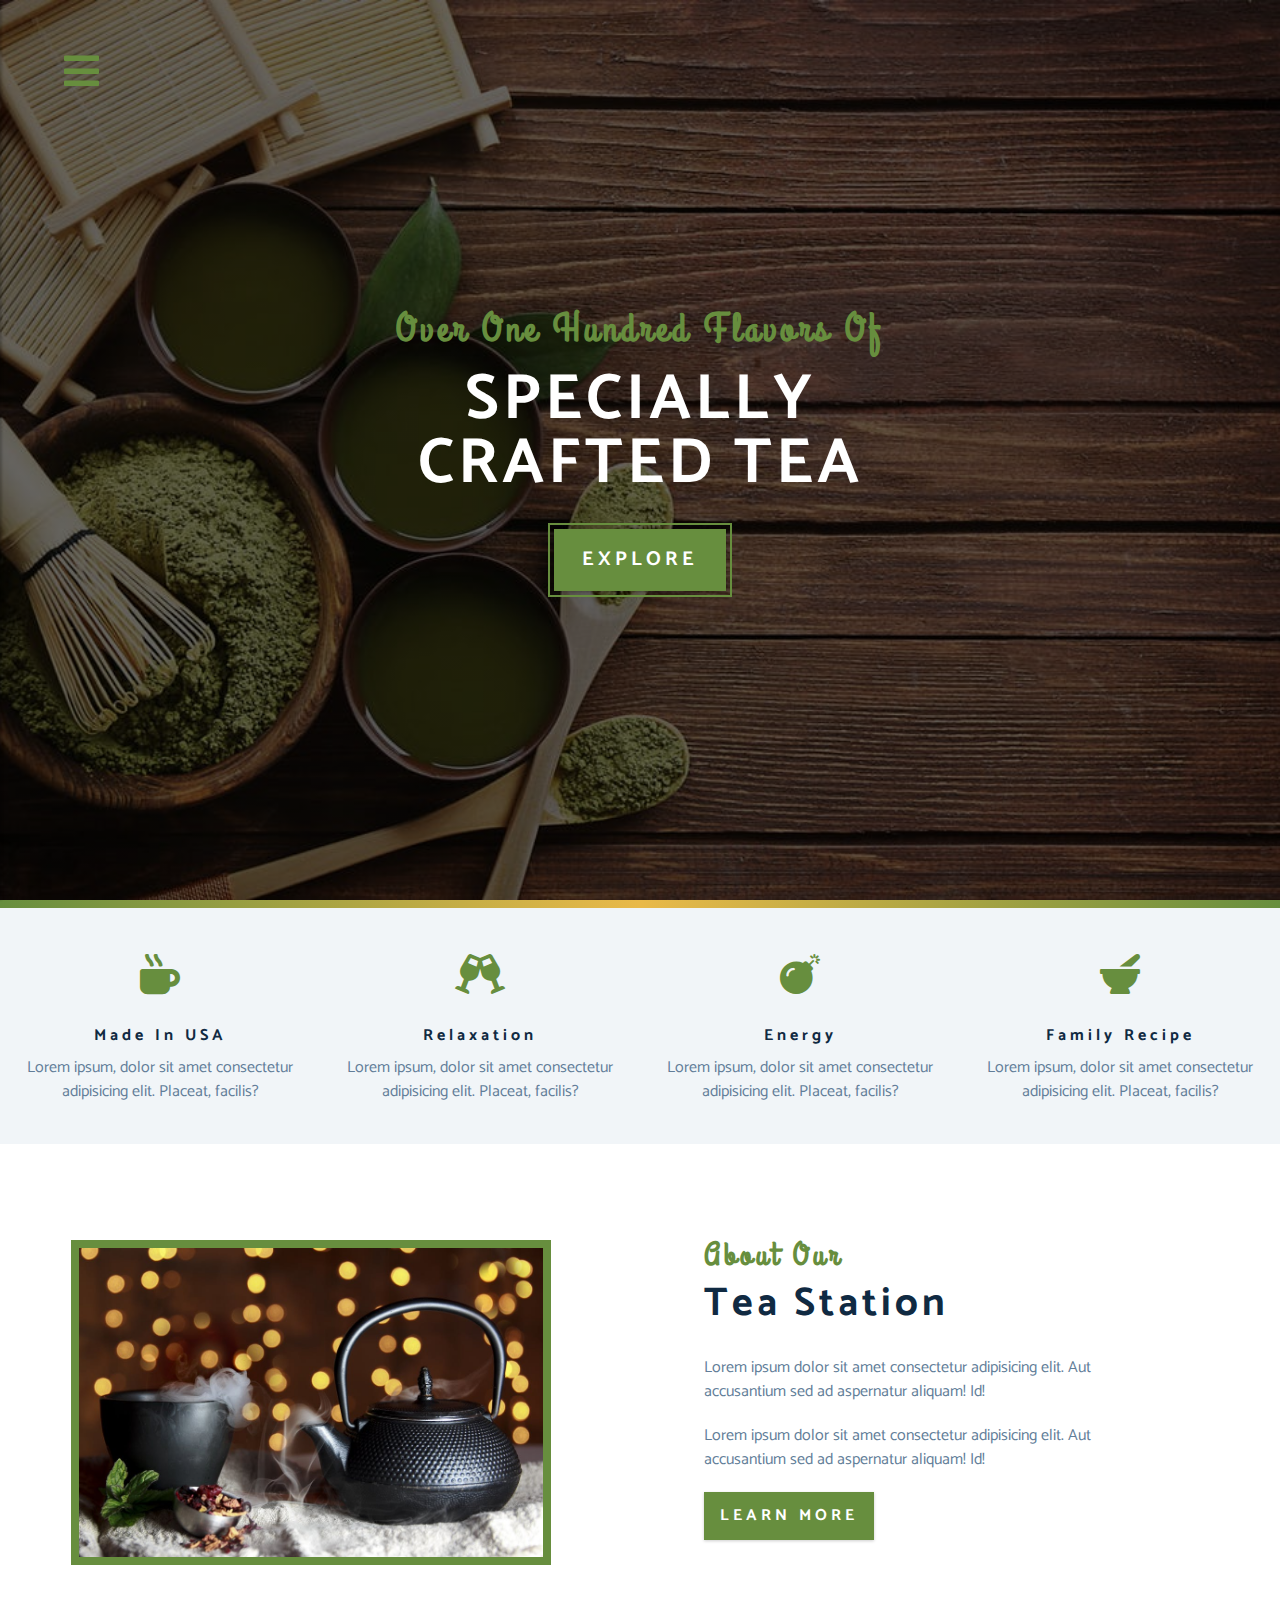
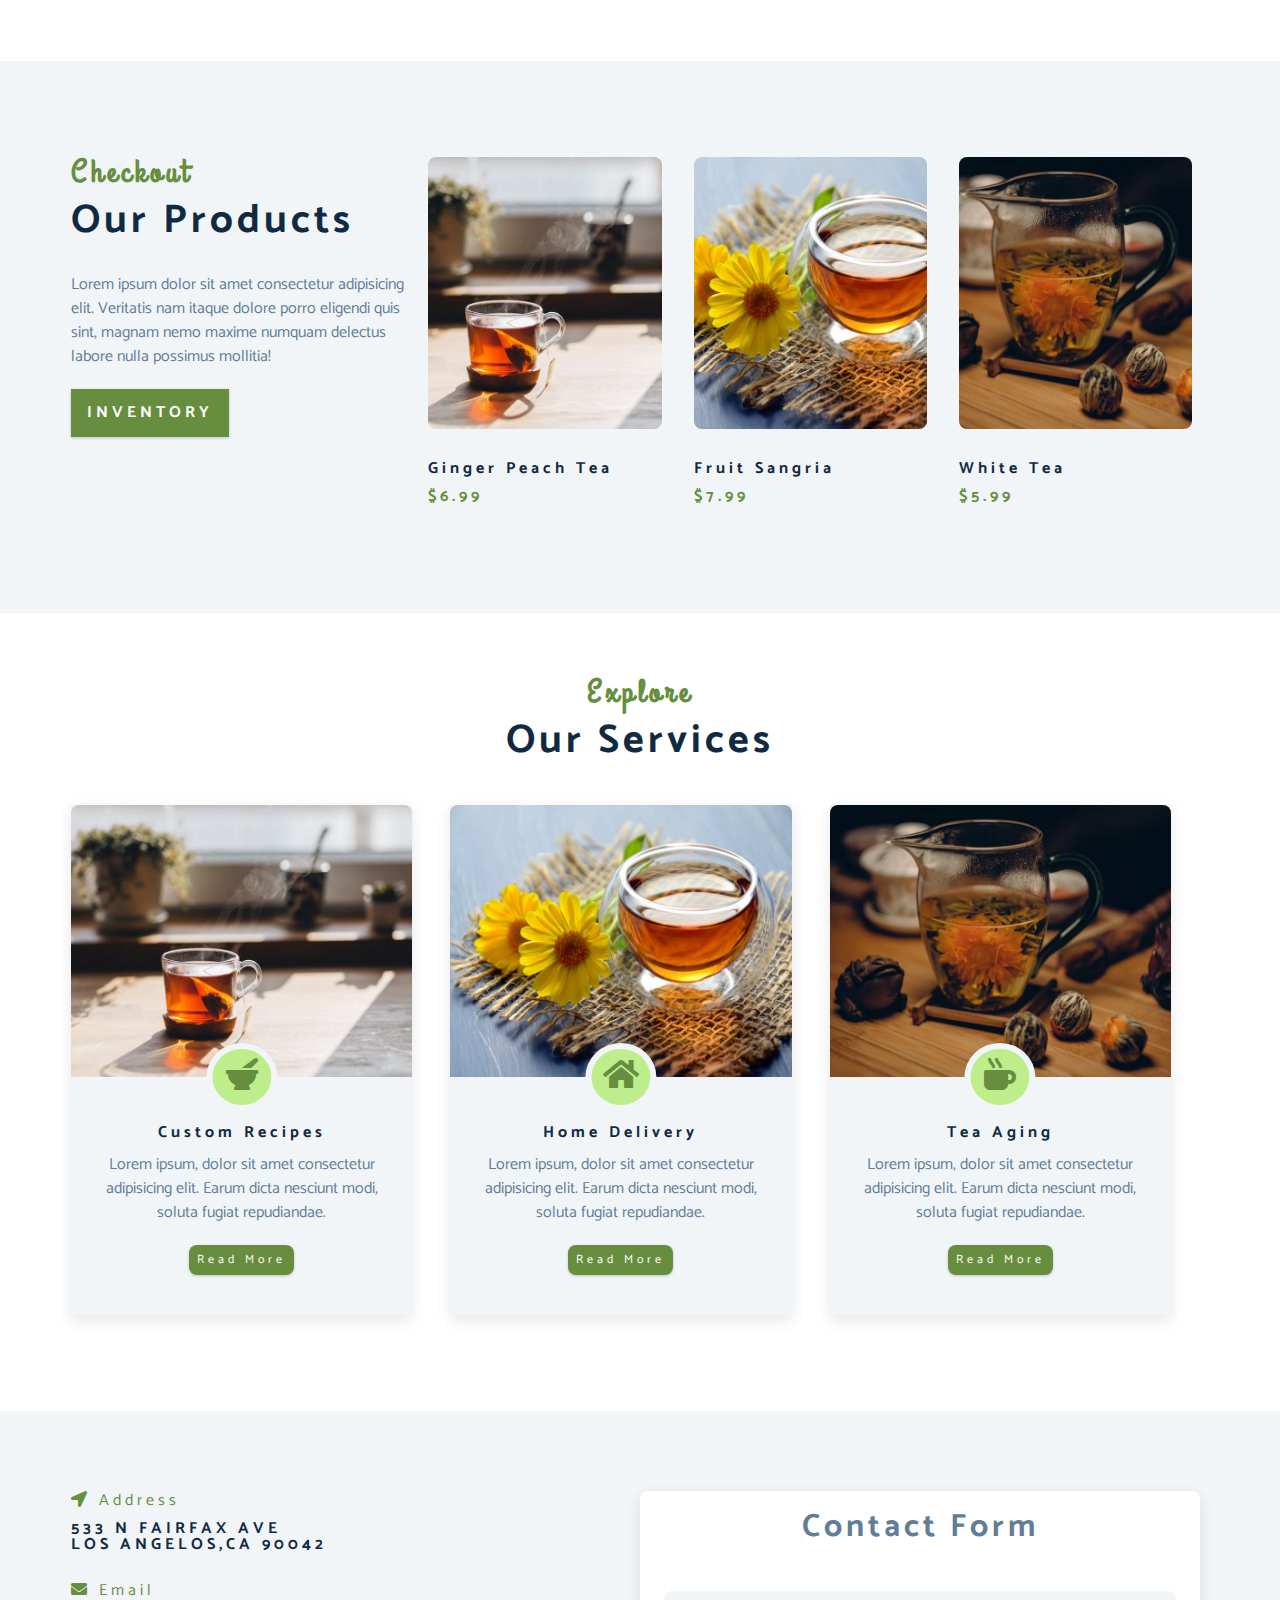
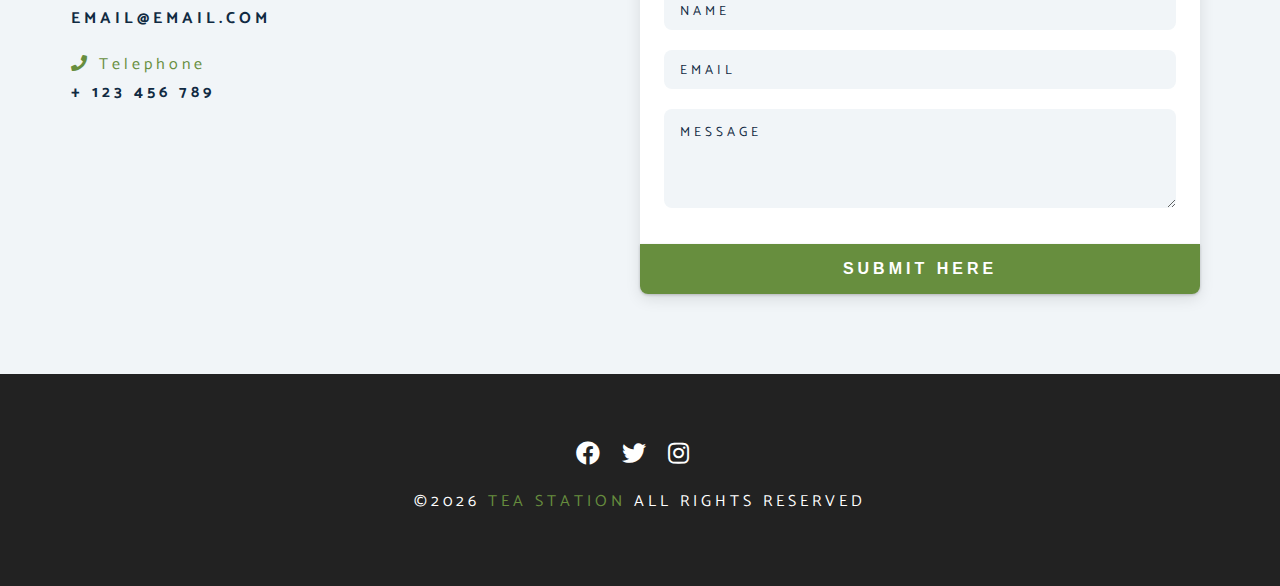
<file: index.html>
<!DOCTYPE html>
<html lang="en">
  <head>
    <meta charset="UTF-8" />
    <meta name="viewport" content="width=device-width, initial-scale=1.0" />
    <meta http-equiv="X-UA-Compatible" content="ie=edge" />
    <title>Tea Station || Home</title>
    <!-- font-awesome -->
    <link
      rel="stylesheet"
      href="./fontawesome-free-5.12.1-web/css/all.min.css"
    />
    <!-- custom css -->
    <link rel="stylesheet" href="./css/styles.css" />
  </head>
  <body>


    <!--  navbar  -->

    <span class="nav-btn" id="nav-btn">
      <i class="fas fa-bars"></i>
    </span>
    <nav class="navbar" id="navbar">
      <div class="navbar-header">
        <span class="nav-close" id="nav-close">
          <i class="fas fa-times"></i>
        </span>
      </div>
      <u class="nav-items">
        <li><a href="index.html" class="nav-link">home</a></li>
        <li><a href="skills.html" class="nav-link">skills</a></li>
        <li><a href="about.html" class="nav-link">about</a></li>
        <li><a href="products.html" class="nav-link">products</a></li>
      </u>
    </nav>

    <!--  end of navbar  -->

    <!---  header  -->
    <header class="header">
      <div class="banner">
        <h2>Over one hundred flavors of</h2>
        <h1> specially <br> crafted tea</h1>
        <a href="skills.html" class="btn banner-btn">
          Explore
        </a>
      </div>
    </header>
    <!--- end of header  -->

    <div class="content-divider"></div>


    <!--   skills section  -->

    <section class="skills clearfix">

      <!--   single skill -->
      <article class="skill">
        <span class="skill-icon">
          <i class="fas fa-mug-hot"></i>
        </span>
        <h4 class="skill-title">
          made in USA
        </h4>
        <p class="skill-text">
          Lorem ipsum, dolor sit amet consectetur adipisicing elit. Placeat, facilis?
        </p>
      </article>
      <!--  end of single skill -->


      <!--   single skill -->
      <article class="skill">
        <span class="skill-icon">
          <i class="fas fa-glass-cheers"></i>
        </span>
        <h4 class="skill-title">
          relaxation
        </h4>
        <p class="skill-text">
          Lorem ipsum, dolor sit amet consectetur adipisicing elit. Placeat, facilis?
        </p>
      </article>
      <!--  end of single skill -->


      <!--   single skill -->
      <article class="skill">
        <span class="skill-icon">
          <i class="fas fa-bomb"></i>
        </span>
        <h4 class="skill-title">
          energy
        </h4>
        <p class="skill-text">
          Lorem ipsum, dolor sit amet consectetur adipisicing elit. Placeat, facilis?
        </p>
      </article>
      <!--  end of single skill -->

      <!--   single skill -->
      <article class="skill">
        <span class="skill-icon">
          <i class="fas fa-mortar-pestle"></i>
        </span>
        <h4 class="skill-title">
          family recipe
        </h4>
        <p class="skill-text">
          Lorem ipsum, dolor sit amet consectetur adipisicing elit. Placeat, facilis?
        </p>
      </article>
      <!--  end of single skill -->

    </section>


    <!--  end of skills section  -->


    <!--  about section  -->

    <section>
      <div class="section-center clearfix">
        <!--  about img  -->
        <article class="about-img">
          <div class="about-picture-container">
            <img src="./images/about-bcg.jpeg" alt="About" class="about-picture">
          </div>
        </article>
        <!--  about info  -->
        <article class="about-info">
          <!--  section title  -->
          <div class="section-title">
            <h3>about our</h3>
            <h2>tea station</h2>
          </div>
          <!--  end of section title  -->
          <p class="about-text">
            Lorem ipsum dolor sit amet consectetur adipisicing elit. Aut accusantium sed ad aspernatur aliquam! Id!
          </p>
          <p class="about-text">
            Lorem ipsum dolor sit amet consectetur adipisicing elit. Aut accusantium sed ad aspernatur aliquam! Id!
          </p>
          <a href="about.html" class="btn">learn more</a>
        </article>

      </div>
    </section>

    <!--  end of about section  -->

    <!--  Products section  -->

    <section class="products">
      <div class="section-center clearfix">

        <!--  product info -->
        <article class="products-info">
          <div class="section-title">
            <h3>checkout</h3>
            <h2>our products</h2>
          </div>
          <p class="product-text">
            Lorem ipsum dolor sit amet consectetur 
            adipisicing elit. Veritatis nam itaque
             dolore porro eligendi quis sint, 
             magnam nemo maxime numquam delectus 
             labore nulla possimus mollitia!
          </p>
          <a href="products.html" class="btn">
            inventory
          </a>
        </article>

        <!--  product inventory  -->

        <article class="products-inventory clearfix">
          <!-- single product -->

          <div class="product">
            <img src="./images/product-1.jpeg" alt="sp1" class="product-img">
            <h4 class="product-title">ginger peach tea</h4>
            <h4 class="product-price">$6.99</h4>
          </div>

          <!--  end of single product -->


          <!-- single product -->

          <div class="product">
            <img src="./images/product-2.jpeg" alt="sp2" class="product-img">
            <h4 class="product-title">fruit sangria</h4>
            <h4 class="product-price">$7.99</h4>
          </div>

          <!--  end of single product -->



          <!-- single product -->

          <div class="product">
            <img src="./images/product-3.jpeg" alt="sp3" class="product-img">
            <h4 class="product-title">white tea</h4>
            <h4 class="product-price">$5.99</h4>
          </div>

          <!--  end of single product -->

        </article>

      </div>
    </section>

    <!--  end of products section  -->


    <!--  Services section  -->

    <section class="services">
      <div class="section-title services-title">
        <h3>explore</h3>
        <h2>our services</h2>
      </div>
      <div class="section-center clearfix">

        <!-- Single Card -->
        <article class="service-card">
          <div class="service-img-container">
            <img src="./images/product-1.jpeg" alt="" class="service-img">
            <span class="service-icon">
              <i class="fas fa-mortar-pestle fa-fw"></i>
            </span>
          </div>
          <div class="service-info">
            <h4>custom recipes</h4>
            <p>Lorem ipsum, dolor sit amet consectetur adipisicing elit. 
              Earum dicta nesciunt modi, soluta fugiat repudiandae.</p>
            <a href="product.html" class="btn service-btn">
              read more
            </a>
          </div>
        </article>
        <!-- end of Single Card -->


         <!-- Single Card -->
         <article class="service-card">
          <div class="service-img-container">
            <img src="./images/product-2.jpeg" alt="" class="service-img">
            <span class="service-icon">
              <i class="fas fa-home fa-fw"></i>
            </span>
          </div>
          <div class="service-info">
            <h4>home delivery</h4>
            <p>Lorem ipsum, dolor sit amet consectetur adipisicing elit. 
              Earum dicta nesciunt modi, soluta fugiat repudiandae.</p>
            <a href="product.html" class="btn service-btn">
              read more
            </a>
          </div>
        </article>
        <!-- end of Single Card -->



         <!-- Single Card -->
         <article class="service-card">
          <div class="service-img-container">
            <img src="./images/product-3.jpeg" alt="" class="service-img">
            <span class="service-icon">
              <i class="fas fa-mug-hot fa-fw"></i>
            </span>
          </div>
          <div class="service-info">
            <h4>tea aging</h4>
            <p>Lorem ipsum, dolor sit amet consectetur adipisicing elit. 
              Earum dicta nesciunt modi, soluta fugiat repudiandae.</p>
            <a href="product.html" class="btn service-btn">
              read more
            </a>
          </div>
        </article>
        <!-- end of Single Card -->

      </div>
    </section>


    <!--  end of Services section  -->


    <!--  contact section  -->

    <section class="contact">
      <div class="section-center clearfix">

        <article class="contact-info">
          <div class="contact-item">
            <h4 class="contact-title">
              <span class="contact-icon">
                <i class="fas fa-location-arrow"></i>
              </span>
              address
            </h4>
            <h4 class="contact-text">
              533 N Fairfax Ave <br/>
              Los Angelos,CA 90042
            </h4>
          </div>

          <div class="contact-item">
            <h4 class="contact-title">
              <span class="contact-icon">
                <i class="fas fa-envelope"></i>
              </span>
              email
            </h4>
            <h4 class="contact-text">
              email@email.com
            </h4>
          </div>


          <div class="contact-item">
            <h4 class="contact-title">
              <span class="contact-icon">
                <i class="fas fa-phone"></i>
              </span>
              telephone
            </h4>
            <h4 class="contact-text">
              + 123 456 789
            </h4>
          </div>

        </article>

        <article class="contact-form">
          <h3>contact form</h3>
          <form>
            <div class="form-group">
              <input type="text" name="name"  placeholder="name" class="form-control"/>
              <input type="email" name="email"  placeholder="email" class="form-control"/>
              <textarea name="message" placeholder="message" class="form-control" rows="5"></textarea>
            </div>
            <button type="submit" class="submit-btn btn">submit here</button>
          </form>
        </article>

      </div>
    </section>

    <!--  end of contact section --> 


    <!--  footer  -->

    <footer class="footer">
      <div class="section-center">
      <div class="social-icons">
        <a href="#" class="social-icon">
          <i class="fab fa-facebook"></i>
        </a>
        <a href="#" class="social-icon">
          <i class="fab fa-twitter"></i>
        </a>
        <a href="#" class="social-icon">
          <i class="fab fa-instagram"></i>
        </a>
      </div>
      <h4 class="footer-text">
        &copy;<span id="date"></span>
        <span class="company">tea station</span>
        all rights reserved
      </h4>
    </div>
    </footer>

    <!-- end of  footer  -->


    <script src="app.js"></script>
  </body>
</html>
</file>
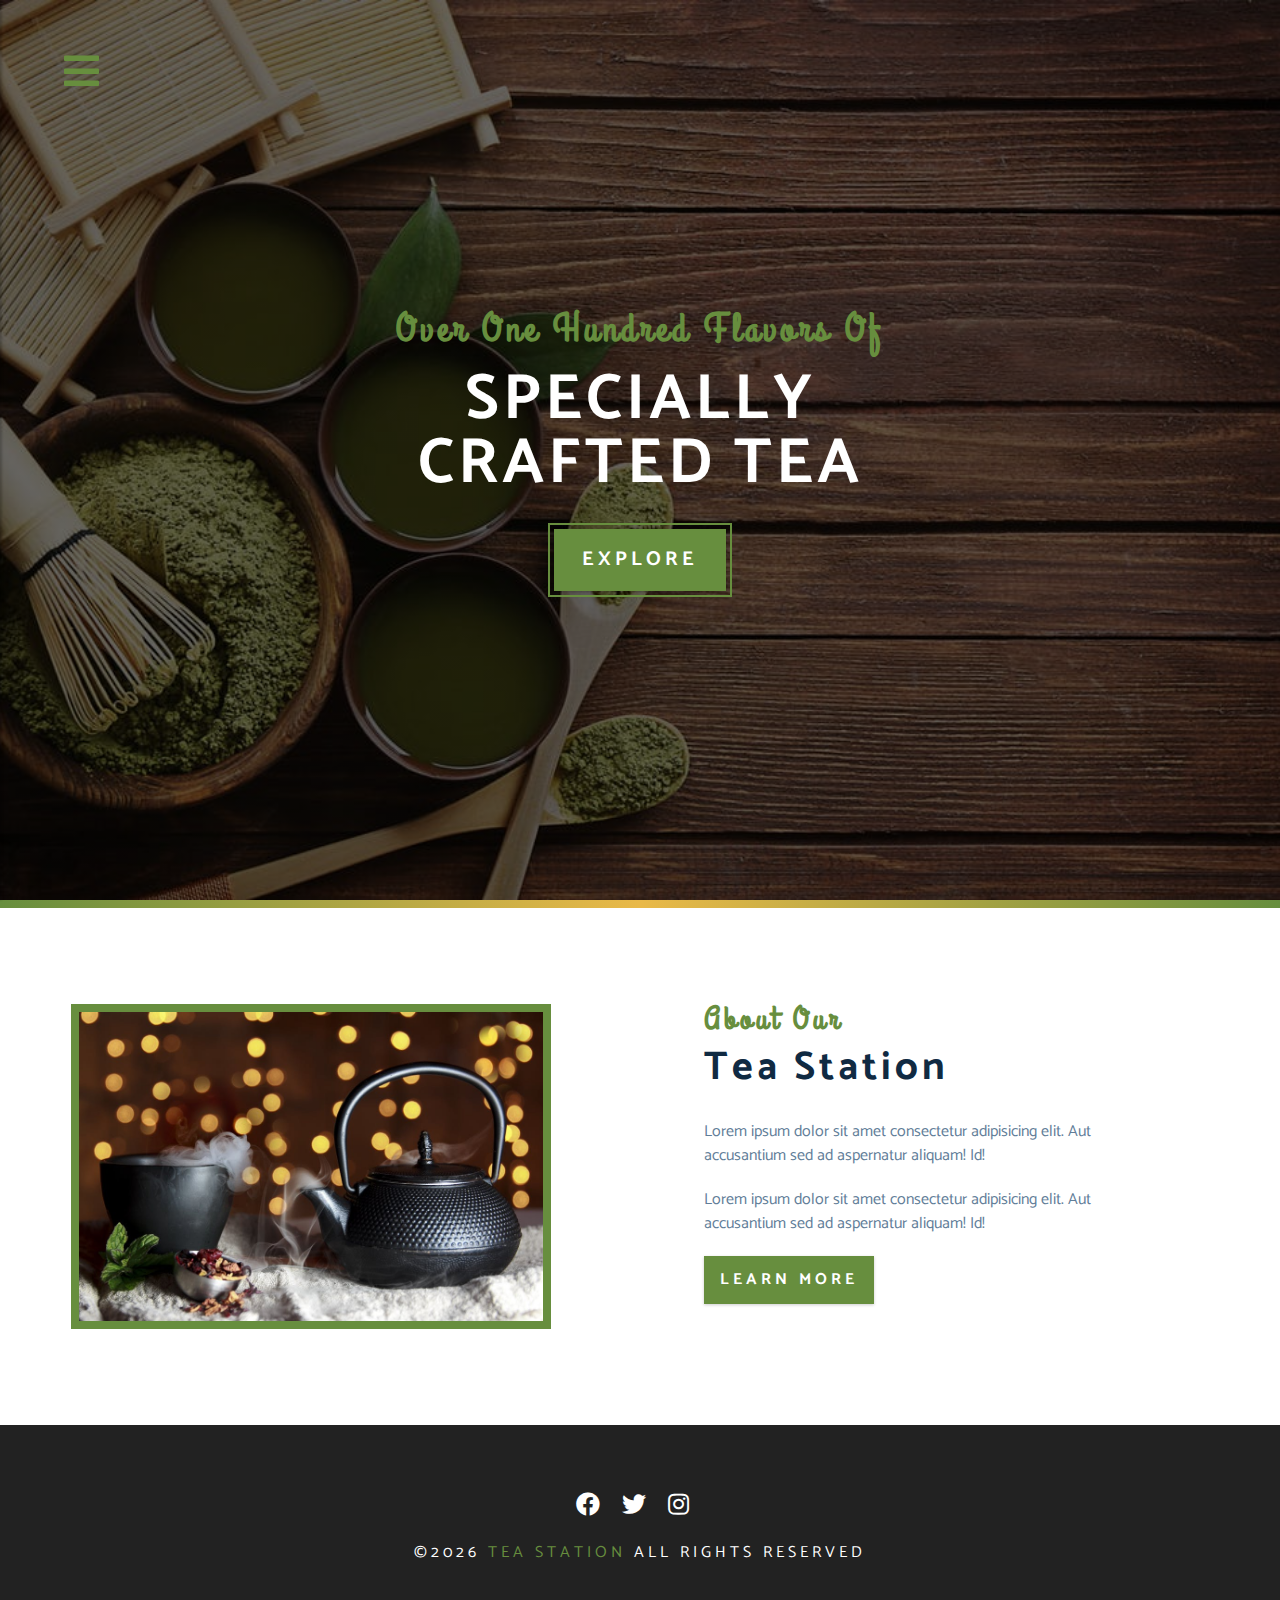
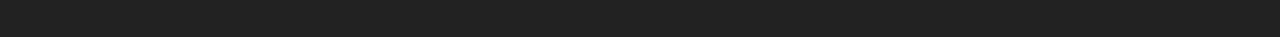
<file: about.html>
<!DOCTYPE html>
<html lang="en">
  <head>
    <meta charset="UTF-8" />
    <meta name="viewport" content="width=device-width, initial-scale=1.0" />
    <meta http-equiv="X-UA-Compatible" content="ie=edge" />
    <title>Tea Station || About</title>
    <!-- font-awesome -->
    <link
      rel="stylesheet"
      href="./fontawesome-free-5.12.1-web/css/all.min.css"
    />
    <!-- custom css -->
    <link rel="stylesheet" href="./css/styles.css" />
  </head>
  <body>


    <!--  navbar  -->

    <span class="nav-btn" id="nav-btn">
      <i class="fas fa-bars"></i>
    </span>
    <nav class="navbar" id="navbar">
      <div class="navbar-header">
        <span class="nav-close" id="nav-close">
          <i class="fas fa-times"></i>
        </span>
      </div>
      <u class="nav-items">
        <li><a href="index.html" class="nav-link">home</a></li>
        <li><a href="skills.html" class="nav-link">skills</a></li>
        <li><a href="about.html" class="nav-link">about</a></li>
        <li><a href="products.html" class="nav-link">products</a></li>
      </u>
    </nav>

    <!--  end of navbar  -->

    <!---  header  -->
    <header class="header">
      <div class="banner">
        <h2>Over one hundred flavors of</h2>
        <h1> specially <br> crafted tea</h1>
        <a href="skills.html" class="btn banner-btn">
          Explore
        </a>
      </div>
    </header>
    <!--- end of header  -->

    <div class="content-divider"></div>


    <!--  about section  -->

    <section>
        <div class="section-center clearfix">
          <!--  about img  -->
          <article class="about-img">
            <div class="about-picture-container">
              <img src="./images/about-bcg.jpeg" alt="About" class="about-picture">
            </div>
          </article>
          <!--  about info  -->
          <article class="about-info">
            <!--  section title  -->
            <div class="section-title">
              <h3>about our</h3>
              <h2>tea station</h2>
            </div>
            <!--  end of section title  -->
            <p class="about-text">
              Lorem ipsum dolor sit amet consectetur adipisicing elit. Aut accusantium sed ad aspernatur aliquam! Id!
            </p>
            <p class="about-text">
              Lorem ipsum dolor sit amet consectetur adipisicing elit. Aut accusantium sed ad aspernatur aliquam! Id!
            </p>
            <a href="about.html" class="btn">learn more</a>
          </article>
  
        </div>
      </section>
  
      <!--  end of about section  -->


     <!--  footer  -->

     <footer class="footer">
        <div class="section-center">
        <div class="social-icons">
          <a href="#" class="social-icon">
            <i class="fab fa-facebook"></i>
          </a>
          <a href="#" class="social-icon">
            <i class="fab fa-twitter"></i>
          </a>
          <a href="#" class="social-icon">
            <i class="fab fa-instagram"></i>
          </a>
        </div>
        <h4 class="footer-text">
          &copy;<span id="date"></span>
          <span class="company">tea station</span>
          all rights reserved
        </h4>
      </div>
      </footer>
  
      <!-- end of  footer  -->
  
  
      <script src="app.js"></script>
    </body>
  </html>
</file>
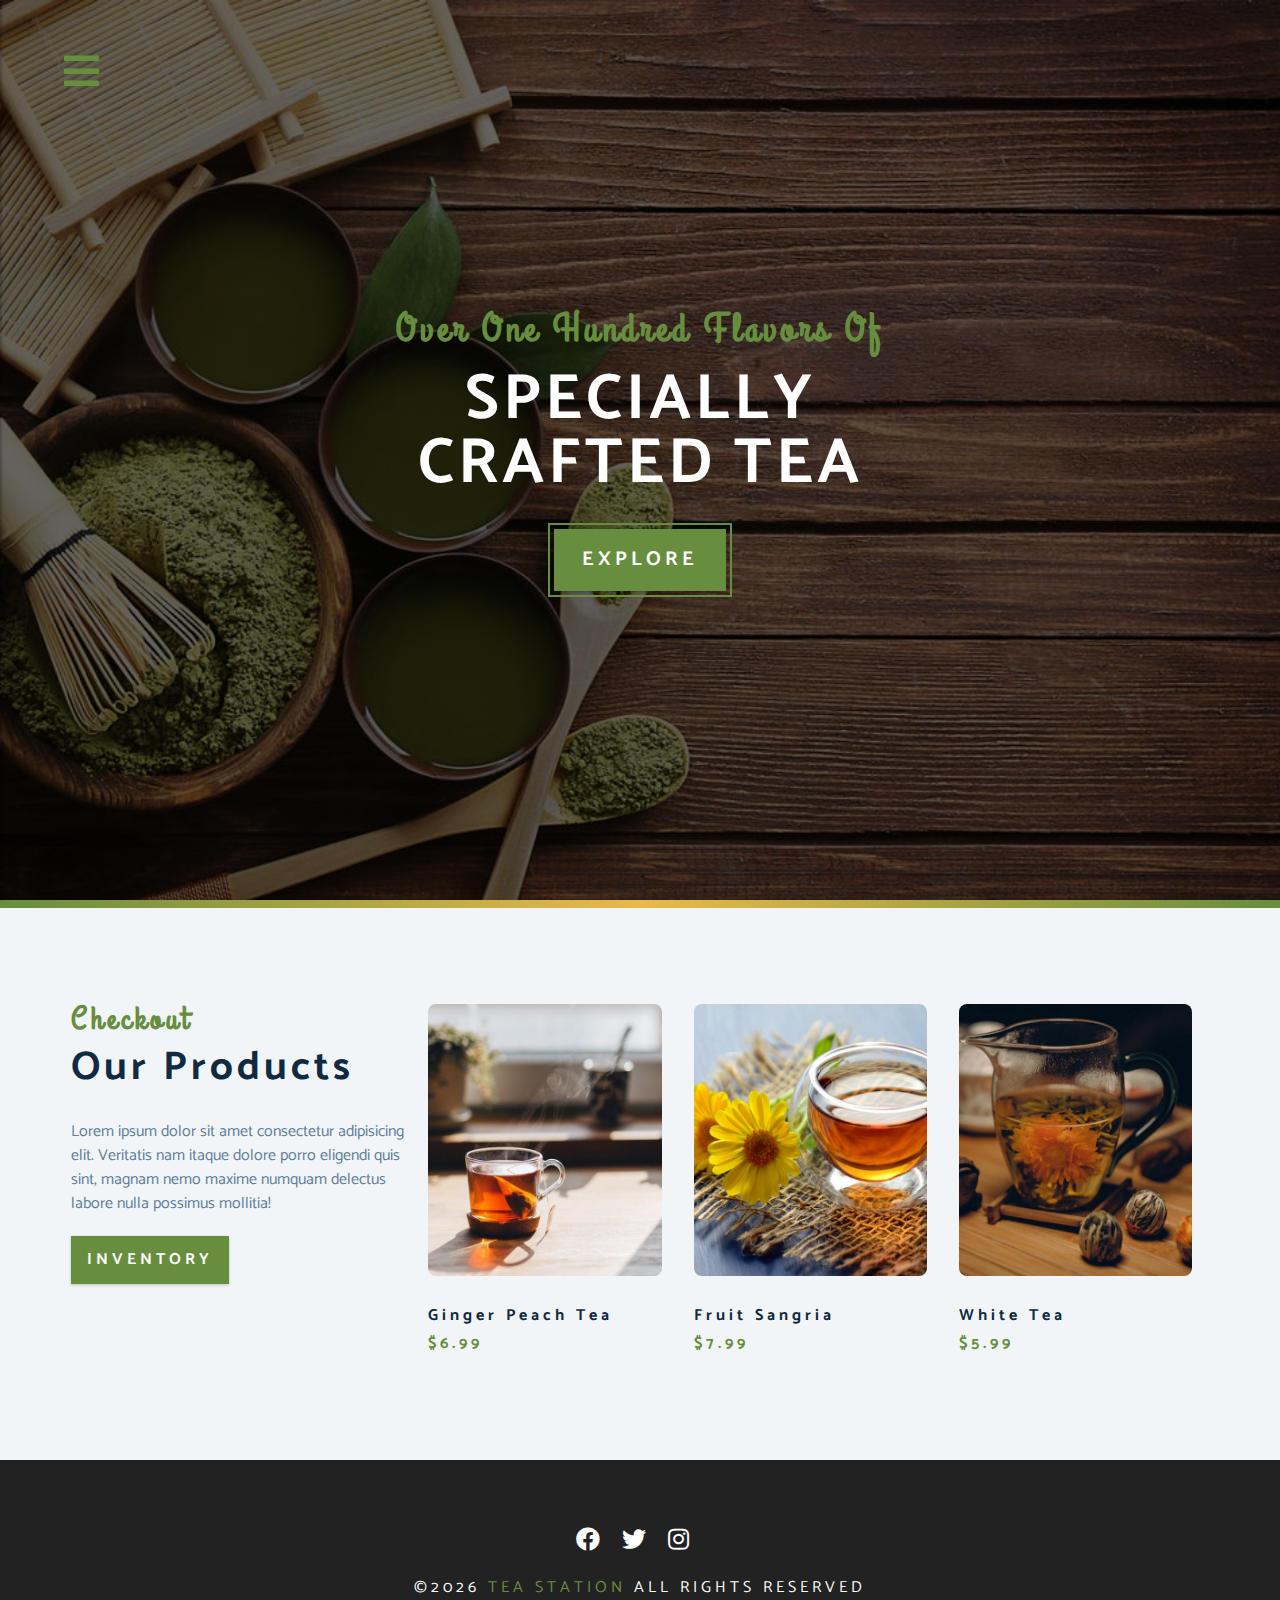
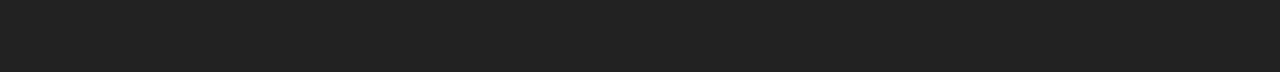
<file: products.html>
<!DOCTYPE html>
<html lang="en">
  <head>
    <meta charset="UTF-8" />
    <meta name="viewport" content="width=device-width, initial-scale=1.0" />
    <meta http-equiv="X-UA-Compatible" content="ie=edge" />
    <title>Tea Station || Products</title>
    <!-- font-awesome -->
    <link
      rel="stylesheet"
      href="./fontawesome-free-5.12.1-web/css/all.min.css"
    />
    <!-- custom css -->
    <link rel="stylesheet" href="./css/styles.css" />
  </head>
  <body>


    <!--  navbar  -->

    <span class="nav-btn" id="nav-btn">
      <i class="fas fa-bars"></i>
    </span>
    <nav class="navbar" id="navbar">
      <div class="navbar-header">
        <span class="nav-close" id="nav-close">
          <i class="fas fa-times"></i>
        </span>
      </div>
      <u class="nav-items">
        <li><a href="index.html" class="nav-link">home</a></li>
        <li><a href="skills.html" class="nav-link">skills</a></li>
        <li><a href="about.html" class="nav-link">about</a></li>
        <li><a href="products.html" class="nav-link">products</a></li>
      </u>
    </nav>

    <!--  end of navbar  -->

    <!---  header  -->
    <header class="header">
      <div class="banner">
        <h2>Over one hundred flavors of</h2>
        <h1> specially <br> crafted tea</h1>
        <a href="skills.html" class="btn banner-btn">
          Explore
        </a>
      </div>
    </header>
    <!--- end of header  -->

    <div class="content-divider"></div>

      <!--  Products section  -->

      <section class="products">
        <div class="section-center clearfix">
  
          <!--  product info -->
          <article class="products-info">
            <div class="section-title">
              <h3>checkout</h3>
              <h2>our products</h2>
            </div>
            <p class="product-text">
              Lorem ipsum dolor sit amet consectetur 
              adipisicing elit. Veritatis nam itaque
               dolore porro eligendi quis sint, 
               magnam nemo maxime numquam delectus 
               labore nulla possimus mollitia!
            </p>
            <a href="products.html" class="btn">
              inventory
            </a>
          </article>
  
          <!--  product inventory  -->
  
          <article class="products-inventory clearfix">
            <!-- single product -->
  
            <div class="product">
              <img src="./images/product-1.jpeg" alt="sp1" class="product-img">
              <h4 class="product-title">ginger peach tea</h4>
              <h4 class="product-price">$6.99</h4>
            </div>
  
            <!--  end of single product -->
  
  
            <!-- single product -->
  
            <div class="product">
              <img src="./images/product-2.jpeg" alt="sp2" class="product-img">
              <h4 class="product-title">fruit sangria</h4>
              <h4 class="product-price">$7.99</h4>
            </div>
  
            <!--  end of single product -->
  
  
  
            <!-- single product -->
  
            <div class="product">
              <img src="./images/product-3.jpeg" alt="sp3" class="product-img">
              <h4 class="product-title">white tea</h4>
              <h4 class="product-price">$5.99</h4>
            </div>
  
            <!--  end of single product -->
  
          </article>
  
        </div>
      </section>
  
      <!--  end of products section  -->



     <!--  footer  -->

     <footer class="footer">
        <div class="section-center">
        <div class="social-icons">
          <a href="#" class="social-icon">
            <i class="fab fa-facebook"></i>
          </a>
          <a href="#" class="social-icon">
            <i class="fab fa-twitter"></i>
          </a>
          <a href="#" class="social-icon">
            <i class="fab fa-instagram"></i>
          </a>
        </div>
        <h4 class="footer-text">
          &copy;<span id="date"></span>
          <span class="company">tea station</span>
          all rights reserved
        </h4>
      </div>
      </footer>
  
      <!-- end of  footer  -->
  
  
      <script src="app.js"></script>
    </body>
  </html>
</file>
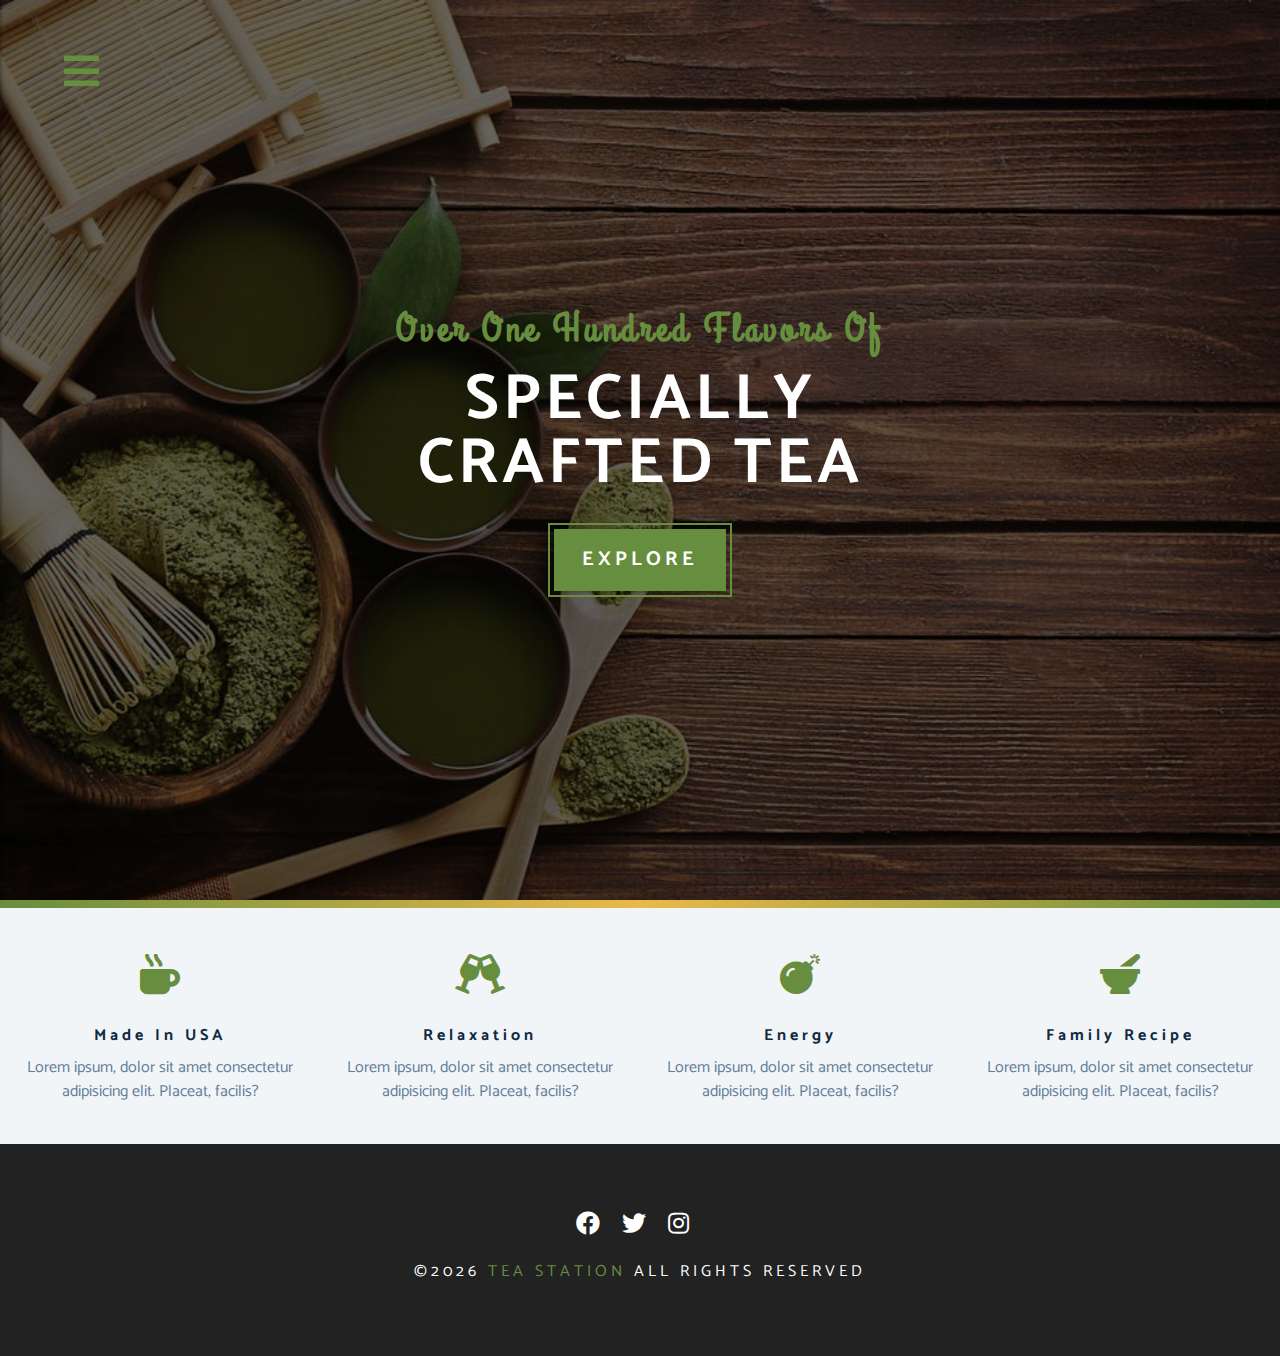
<file: skills.html>
<!DOCTYPE html>
<html lang="en">
  <head>
    <meta charset="UTF-8" />
    <meta name="viewport" content="width=device-width, initial-scale=1.0" />
    <meta http-equiv="X-UA-Compatible" content="ie=edge" />
    <title>Tea Station || Skills</title>
    <!-- font-awesome -->
    <link
      rel="stylesheet"
      href="./fontawesome-free-5.12.1-web/css/all.min.css"
    />
    <!-- custom css -->
    <link rel="stylesheet" href="./css/styles.css" />
  </head>
  <body>


    <!--  navbar  -->

    <span class="nav-btn" id="nav-btn">
      <i class="fas fa-bars"></i>
    </span>
    <nav class="navbar" id="navbar">
      <div class="navbar-header">
        <span class="nav-close" id="nav-close">
          <i class="fas fa-times"></i>
        </span>
      </div>
      <u class="nav-items">
        <li><a href="index.html" class="nav-link">home</a></li>
        <li><a href="skills.html" class="nav-link">skills</a></li>
        <li><a href="about.html" class="nav-link">about</a></li>
        <li><a href="products.html" class="nav-link">products</a></li>
      </u>
    </nav>

    <!--  end of navbar  -->

    <!---  header  -->
    <header class="header">
      <div class="banner">
        <h2>Over one hundred flavors of</h2>
        <h1> specially <br> crafted tea</h1>
        <a href="skills.html" class="btn banner-btn">
          Explore
        </a>
      </div>
    </header>
    <!--- end of header  -->

    <div class="content-divider"></div>


    <!--   skills section  -->

    <section class="skills clearfix">

        <!--   single skill -->
        <article class="skill">
          <span class="skill-icon">
            <i class="fas fa-mug-hot"></i>
          </span>
          <h4 class="skill-title">
            made in USA
          </h4>
          <p class="skill-text">
            Lorem ipsum, dolor sit amet consectetur adipisicing elit. Placeat, facilis?
          </p>
        </article>
        <!--  end of single skill -->
  
  
        <!--   single skill -->
        <article class="skill">
          <span class="skill-icon">
            <i class="fas fa-glass-cheers"></i>
          </span>
          <h4 class="skill-title">
            relaxation
          </h4>
          <p class="skill-text">
            Lorem ipsum, dolor sit amet consectetur adipisicing elit. Placeat, facilis?
          </p>
        </article>
        <!--  end of single skill -->
  
  
        <!--   single skill -->
        <article class="skill">
          <span class="skill-icon">
            <i class="fas fa-bomb"></i>
          </span>
          <h4 class="skill-title">
            energy
          </h4>
          <p class="skill-text">
            Lorem ipsum, dolor sit amet consectetur adipisicing elit. Placeat, facilis?
          </p>
        </article>
        <!--  end of single skill -->
  
        <!--   single skill -->
        <article class="skill">
          <span class="skill-icon">
            <i class="fas fa-mortar-pestle"></i>
          </span>
          <h4 class="skill-title">
            family recipe
          </h4>
          <p class="skill-text">
            Lorem ipsum, dolor sit amet consectetur adipisicing elit. Placeat, facilis?
          </p>
        </article>
        <!--  end of single skill -->
  
      </section>
  
  
      <!--  end of skills section  -->


     <!--  footer  -->

     <footer class="footer">
        <div class="section-center">
        <div class="social-icons">
          <a href="#" class="social-icon">
            <i class="fab fa-facebook"></i>
          </a>
          <a href="#" class="social-icon">
            <i class="fab fa-twitter"></i>
          </a>
          <a href="#" class="social-icon">
            <i class="fab fa-instagram"></i>
          </a>
        </div>
        <h4 class="footer-text">
          &copy;<span id="date"></span>
          <span class="company">tea station</span>
          all rights reserved
        </h4>
      </div>
      </footer>
  
      <!-- end of  footer  -->
  
  
      <script src="app.js"></script>
    </body>
  </html>
</file>
<file: css/styles.css>
@import url("https://fonts.googleapis.com/css?family=Catamaran:400,700|Grand+Hotel");

:root{
    --clr-primary:#678e3e;
    --clr-primary-light:#beed8c;
    --clr-grey-1:#102a42;
    --clr-grey-5:#617d98;
    --clr-grey-10:#f1f5f8;
    --clr-white:#fff;
    --ff-primary:"Catamaran",sans-serif;
    --ff-secondary:"Grand Hotel",cursive;
    --transition:all 0.3s linear;
    --spacing:0.25rem;
    --radius:0.5rem;
}
*{
    margin:0;
    padding: 0;
    box-sizing: border-box;
}

body{
    font-family: var(--ff-primary);
    background:var(--clr-white);
    color:var(--clr-grey-1);
    line-height:1.5;
    font-size: 0.875rem;
}

a{
    text-decoration: none;
}

img{
    width: 100%;
    display:block;
}



h1,h2,h3,h4{
    letter-spacing: var(--spacing);
    text-transform: capitalize;
    line-height:1.25;
    margin-bottom: 0.75rem;
}

h1{
    font-size: 3rem;
}
h2{
    font-size: 2rem;
}
h3{
    font-size: 1.5rem;
}
h4{
    font-size: 0.875rem;
}
p{
    margin-bottom: 1.25rem;
}

@media screen and (min-width:800px) {
    h1{
        font-size: 4rem;
    }
    h2{
        font-size: 2.5rem;
    }
    h3{
        font-size: 2rem;
    }
    h4{
        font-size:1rem;
    }
    body{
        font-size: 1rem;
    }

    h1,h2,h3,h4{
        line-height:1;
    }

}

.btn{
    text-transform: uppercase;
    background: var(--clr-primary);
    color:var(--clr-white);
    padding: 0.75rem 1rem;
    letter-spacing: var(--spacing);
    display:inline-block;
    font-weight:700;
    transition:var(--transition);
    font-size: 1rem;
    border: none;
    cursor: pointer;
    box-shadow: 0 1px 3px rgba(0,0,0,0.2);
}

.btn:hover{
    color:var(--clr-primary);
    background-color: var(--clr-primary-light);
}

.clearfix::after,.clearfix::before{
    content:"";
    clear: both;
    display:table;
}

.section-title h3{
    color: var(--clr-primary);
    font-family: var(--ff-secondary);
}

.section-title{
    margin-bottom: 2rem;
}

.section-center{
    padding:4rem 0;
    width:85vw;
    margin: 0 auto;
    max-width: 1170px;
}

@media screen and (min-width:992px){
    .section-center{
        width:95vw;
        padding:4rem 1rem;
    }
}


.header{
    min-height:100vh;
    background:linear-gradient(rgba(0,0,0,0.6),rgba(0,0,0,0.6)), url("../images/main-bcg.jpeg") center/cover no-repeat fixed;
    position: relative;
    overflow-x: hidden;
}

.banner{
    text-align: center;
    position: absolute;
    top:50%;
    left:50%;
    transform:translate(-50%,-50%)
}

.banner h2{
    color:var(--clr-primary);
    font-family: var(--ff-secondary);
    animation: slideFromRight 5s ease-in-out 1;
}

.banner h1{
    text-transform: uppercase;
    color:var(--clr-white);
    margin-top: 1.25rem;
    margin-bottom: 2rem;
    animation: slideFromLeft 5s ease-in-out 1;
}

.banner-btn{
    outline:0.125rem solid var(--clr-primary);
    outline-offset: 0.3rem;
    font-size: 1.25rem;
    padding:1rem 1.75rem;
    animation: show 5s linear 1;
}

.content-divider{
    height:0.5rem;
    background: linear-gradient(to left,var(--clr-primary),#e9b949,var(--clr-primary));
}


.skills{
    background:var(--clr-grey-10);
}

.skill{
    padding:2.5rem 0;
    text-align: center;
    transition: var(--transition);
}

.skill-icon{
    font-size: 2.5rem;
    margin-bottom: 1.25rem;
    transition: var(--transition);
    display:inline-block;
    color:var(--clr-primary);
}

.skill-text{
    color:var(--clr-grey-5);
    max-width: 17rem;
    margin:0 auto;
}
.skill:hover{
    background:var(--clr-white);
    box-shadow: 0 2px var(--clr-primary);
}

.skill:hover .skill-icon{
    transform: translateY(-5px);
}



@media screen and (min-width:576px){
    .skill{
        float:left;
        width:50%;
    }
}

@media screen and (min-width:1200px){
    .skill{
        width:25%;
    }
}

.about-info,.about-img{
    padding: 2rem 0;
}

.about-picture-container{
    background:var(--clr-primary);
    border: 0.5rem solid var(--clr-primary) ;
    max-width: 30rem;
    overflow: hidden;
}

.about-picture{
    transition: var(--transition);
}

.about-picture-container:hover .about-picture{
    opacity: 0.5;
    transform: scale(1.2);
}

.about-text{
    max-width: 26rem;
    color: var(--clr-grey-5);
}

@media screen and (min-width:992px){
    .about-img,.about-info{
        float: left;
        width:50%
    }
    .about-info{
        padding-left: 4rem;
    }
}

.product{
    margin-bottom: 2rem;
}

.products{
    background:var(--clr-grey-10);
}

.products-info,.products-inventory{
    padding: 2rem 0;
}

.product-text{
    color:var(--clr-grey-5);
    max-width:26rem;
}

.product-price{
    color:var(--clr-primary)
}

.product-img{
    border-radius:var(--radius);
    margin-bottom:2rem;
    height:17rem;
    object-fit: cover;
}


@media screen and (min-width:768px){

    .product{
        float: left;
        width:50%;
        padding-right: 2rem;
    }

}

@media screen and (min-width:992px){

    .product{
        width:33.3%;
    }

}

@media screen and (min-width:1200px){

    .products-info{
        float: left;
        width:30%;
        /* padding-left: 2rem; */
    }
    .products-inventory{
        float: left;
        width:70%
    }

    .product{
        margin-bottom: 0;
        padding: 0 1rem;
    }

}


.services-title{
    margin-top: 4rem;
    margin-bottom:-4rem;
    text-align: center;
}

.service-card{
    margin:2rem 0;
    background:var(--clr-grey-10);
    box-shadow:  0 5px 15px rgba(0, 0, 0, 0.1);
    transition: var(--transition);
}

.service-card:hover{
    transform: scale(1.02);
    box-shadow: 0 5px 15px rgba(0, 0, 0, 0.2);
}

.service-img{
    height:17rem;
    object-fit: cover;
    border-top-left-radius:var(--radius) ;
    border-top-right-radius: var(--radius);
}

.service-info{
    text-align: center;
    padding:3rem 1rem 2.5rem 1rem;
}

.service-info p{
    max-width: 20rem;
    color:var(--clr-grey-5);
    margin: 0 auto;
}

.service-btn{
    font-size: 0.75rem;
    text-transform: capitalize;
    padding:0.375rem 0.5rem;
    border-radius: var(--radius);
    font-weight: 400;
    margin-top: 1.25rem;
}

@media screen and (min-width:768px){
    .service-card{
        float: left;
        width:45%;
        margin-right:5%;
    }
}

@media screen and (min-width:992px){
    .service-card{
        width:30%;
        margin-right:3.33%;
    }
}


.service-img-container{
    position: relative;
}

.service-icon{
    position:absolute;
    left: 50%;
    bottom: 0;
    font-size: 2rem;
    color:var(--clr-primary);
    background:var(--clr-primary-light);
    border-radius: 50%;
    padding: 0.25rem 0.6rem;
    transform:translate(-50%,50%);
    border: 0.375rem solid var(--clr-grey-10);
}


.contact{
    background:var(--clr-grey-10);
}

.contact-form,.contact-info{
    margin:1rem 0;
}

.contact-item{
    margin-bottom: 1.75rem;
}

.contact-title{
    color:var(--clr-primary);
    font-weight: 400;

}

.contact-text{
    text-transform: uppercase;
}

.contact-form{
    background:var(--clr-white);
    border-radius: var(--radius);
    text-align: center;
    box-shadow: 0 5px 15px rgba(0, 0, 0, 0.1);
    transition: var(--transition);
    max-width: 35rem;
}

.contact-form:hover{
    box-shadow: 0 5px 15px rgba(0, 0, 0, 0.2);
    transform: scale(1.02);
}

.contact-form h3{
    color:var(--clr-grey-5);
    padding:1.25rem;
}

.form-group{
    padding:1rem 1.5rem;
}
.form-control{
    display: block;
    width:100%;
    padding: 0.75rem 1rem;
    border: none;
    margin-bottom: 1.25rem;
    background:var(--clr-grey-10);
    border-radius: var(--radius);
    text-transform: uppercase;
    letter-spacing: var(--spacing);
}
.form-control::placeholder{
    font-family: var(--ff-primary);
    color: var(--clr-grey-1);
    letter-spacing: var(--spacing);
    text-transform: uppercase;
}

.submit-btn{
    display:block;
    width:100%;
    padding:1rem;
    border-bottom-left-radius: var(--radius);
    border-bottom-right-radius: var(--radius);
}


@media screen and (min-width:992px){
    .contact-form,.contact-info{
        float: left;
        width: 50%;
    }
}

.footer{
    background: #222;
    text-align: center;
}

.social-icon{
    color:var(--clr-white);
    font-size: 1.5rem;
    margin-right: 1rem;
    transition: var(--transition);
}

.social-icon:hover{
    color:var(--clr-primary)
}

.footer-text{
    margin-top: 1.25rem;
    text-transform: uppercase;
    color:var(--clr-white);
    font-weight: 400;
}
.company{
   color: var(--clr-primary);
}

.nav-btn{
    position: fixed;
    top:5%;
    left:5%;
    font-size: 2.5rem;
    color: var(--clr-primary);
    z-index: 1;
    cursor: pointer;
    animation: bounce 2s ease infinite;
}

.navbar{
    background: var(--clr-grey-10);
    position: fixed;
    top: 0;
    left:0;
    bottom:0;
    right: 0;
    /* width:100%;
    height:100%; */
    z-index: 2;
    box-shadow: 2px 0 2px rgba(0,0,0,0.2);
    transform: translateX(-100%);
    transition: var(--transition);
}

.showNav{
    transform: translateX(0);
}

.navbar-header{
    text-align: right;
    padding-right: 1rem;
}

.nav-close{
    font-size:2.5rem;
    color:#f29c9c;
    cursor: pointer;
    transition: var(--transition);
}

.nav-close:hover{
    color:#bb2525;
}

.nav-items{
    list-style-type: none;
    text-decoration: none;
}

.nav-link{
    display: block;
    font-size: 1.5rem;
    padding:0.25rem 1rem;
    text-transform: uppercase;
    letter-spacing: var(--spacing);
    color:var(--clr-grey-5);
    transition: var(--transition);
}

.nav-link:hover{
    background:var(--clr-primary-light);
    color:var(--clr-primary);
    padding-left:1.5rem;
    border-left: 0.25rem solid var(--clr-primary) ;
}


@media screen and (min-width:768px){
    .navbar{
        width:30vw;
        max-width: 20rem;
    }
}


@keyframes bounce{
    0%{
        transform:scale(1);
    }
    50%{
        transform:scale(2);
    }
    100%{
        transform:scale(1);
    }
}


@keyframes slideFromRight{
    0%{
        transform:translateX(1000px);
        opacity: 0;
    }
    50%{
        transform:translateX(-200px);
        opacity: 0.5;
    }
    75%{
        transform:translateX(50px);
        opacity: 0.75;
    }
    100%{
        transform:translateX(0px);
        opacity: 1;
    }
}


@keyframes slideFromLeft{
    0%{
        transform:translateX(-1000px);
        opacity: 0;
    }
    50%{
        transform:translateX(200px);
        opacity: 0.5;
    }
    75%{
        transform:translateX(-50px);
        opacity: 0.75;
    }
    100%{
        transform:translateX(0px);
        opacity: 1;
    }
}


@keyframes show{
    0%{
        transform:scale(1.5);
        opacity: 0;
    }
    50%{
        transform:scale(2);
        opacity: 0.5;
    }
    100%{
        transform:scale(1);
        opacity: 1;
    }
}
</file>
